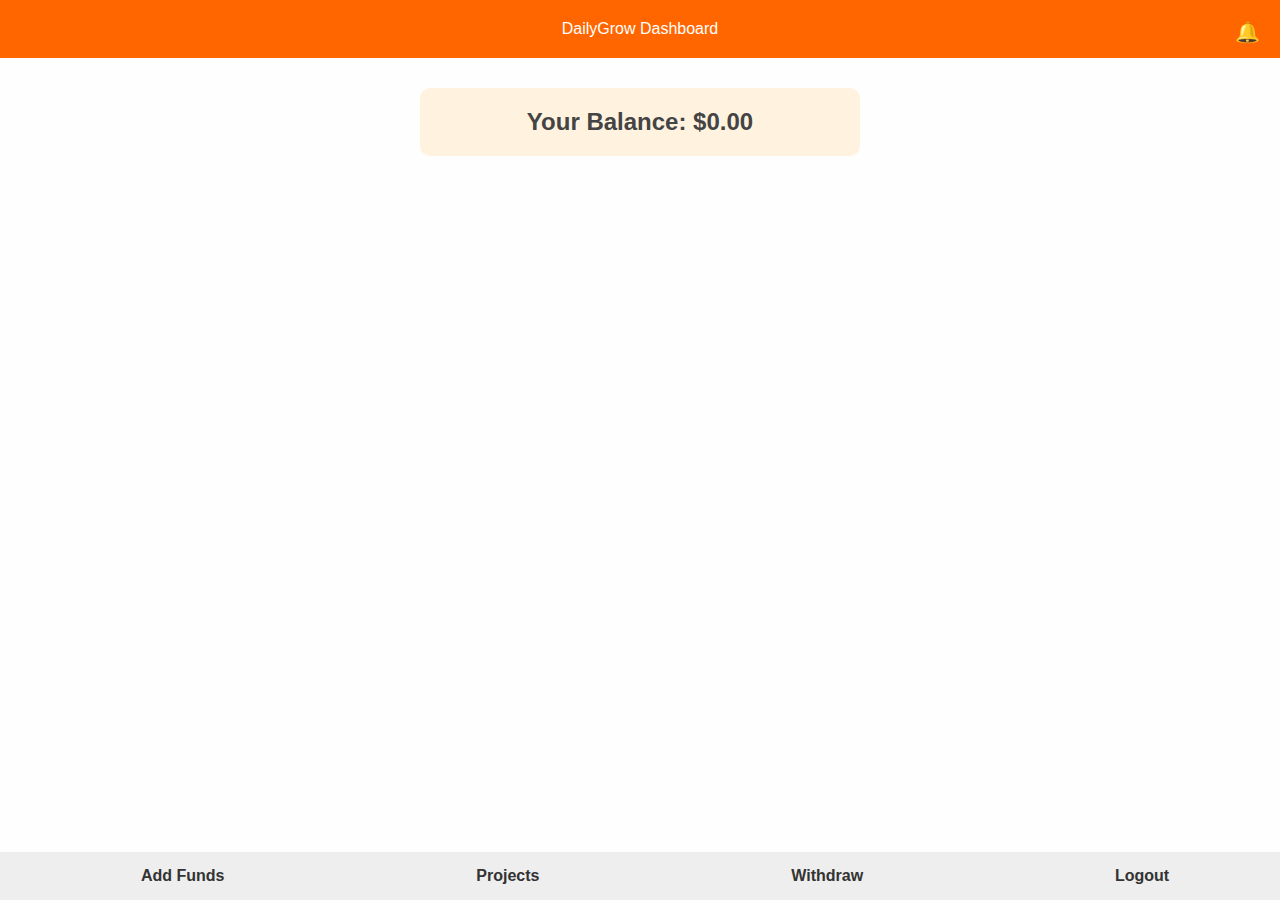
<file: dashboard.html>
<!DOCTYPE html>
<html lang="en">
<head>
  <meta charset="UTF-8" />
  <meta name="viewport" content="width=device-width, initial-scale=1.0"/>
  <title>DailyGrow - Dashboard</title>
  <style>
    body {
      font-family: Arial, sans-serif;
      background: #fefefe;
      margin: 0;
    }
    header {
      background: #ff6600;
      color: white;
      padding: 20px;
      text-align: center;
      position: relative;
    }
    .bell {
      position: absolute;
      right: 20px;
      top: 20px;
      font-size: 20px;
    }
    .balance {
      margin: 30px auto;
      padding: 20px;
      background: #fff3e0;
      border-radius: 10px;
      text-align: center;
      max-width: 400px;
    }
    .balance h3 {
      margin: 0;
      font-size: 24px;
      color: #444;
    }
    .nav {
      display: flex;
      justify-content: space-around;
      padding: 15px;
      background: #eee;
      position: fixed;
      bottom: 0;
      width: 100%;
    }
    .nav a {
      text-decoration: none;
      color: #333;
      font-weight: bold;
    }
  </style>
</head>
<body>

<header>
  DailyGrow Dashboard
  <span class="bell">🔔</span>
</header>

<div class="balance">
  <h3>Your Balance: $0.00</h3>
</div>

<div class="nav">
  <a href="fund.html">Add Funds</a>
  <a href="projects.html">Projects</a>
  <a href="withdraw.html">Withdraw</a>
  <a href="index.html">Logout</a>
</div>

</body>
</html>
</file>
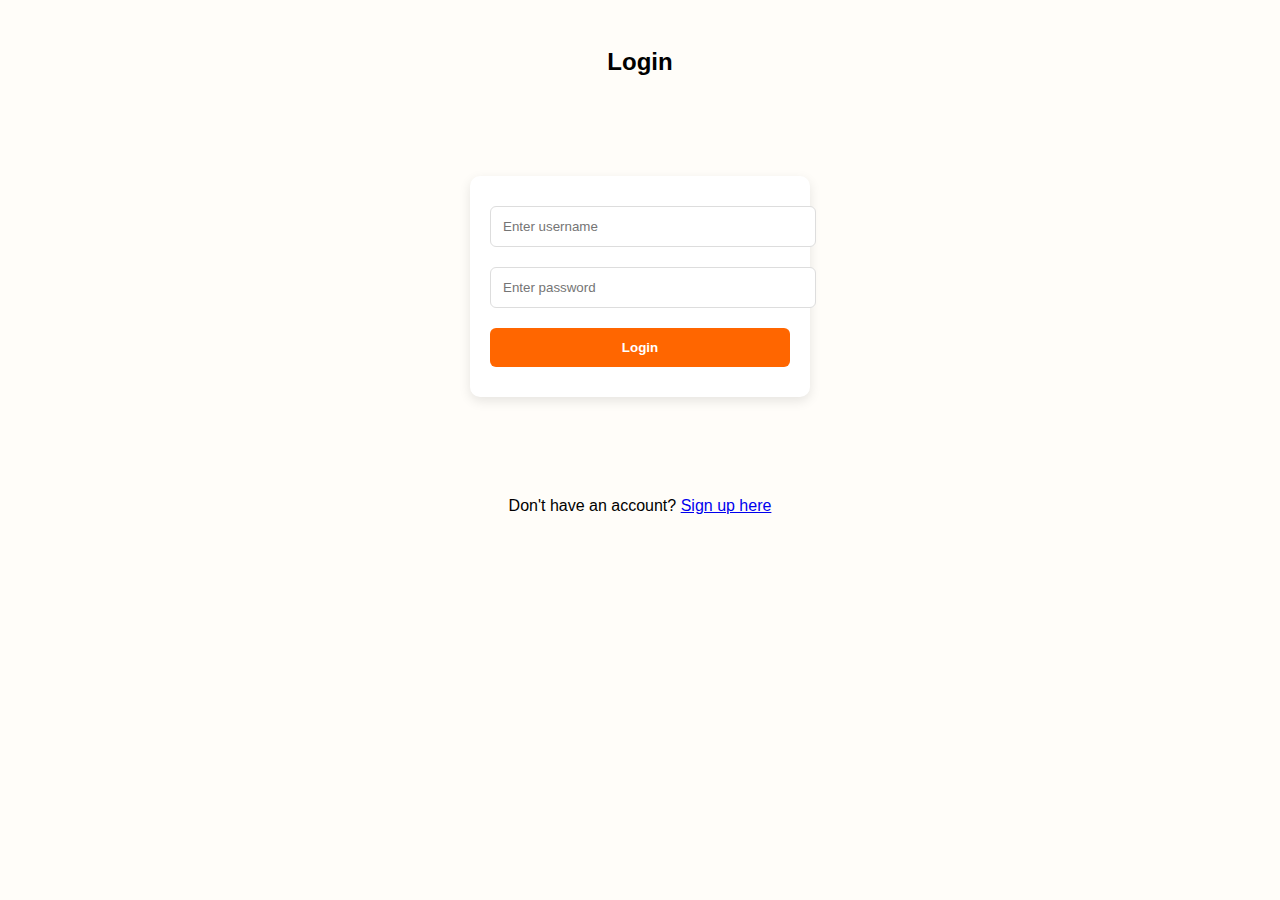
<file: login.html>
<!DOCTYPE html>
<html lang="en">
<head>
  <meta charset="UTF-8" />
  <meta name="viewport" content="width=device-width, initial-scale=1.0"/>
  <title>Login - DailyGrow</title>
  <style>
    body {
      font-family: Arial, sans-serif;
      background: #fffdf9;
      padding: 20px;
    }
    form {
      max-width: 300px;
      margin: 100px auto;
      background: white;
      padding: 20px;
      border-radius: 10px;
      box-shadow: 0 4px 12px rgba(0,0,0,0.1);
    }
    input, button {
      width: 100%;
      padding: 12px;
      margin: 10px 0;
      border: 1px solid #ddd;
      border-radius: 6px;
    }
    button {
      background: #ff6600;
      color: white;
      border: none;
      font-weight: bold;
    }
  </style>
</head>
<body>

<h2 style="text-align:center;">Login</h2>

<form onsubmit="login(event)">
  <input type="text" id="username" placeholder="Enter username" required />
  <input type="password" id="password" placeholder="Enter password" required />
  <button type="submit">Login</button>
</form>

<p style="text-align:center;">Don't have an account? <a href="signup.html">Sign up here</a></p>

<script>
  function login(e) {
    e.preventDefault();
    const user = document.getElementById('username').value;
    localStorage.setItem("user", user);
    window.location.href = "index.html";
  }
</script>

</body>
</html>
</file>
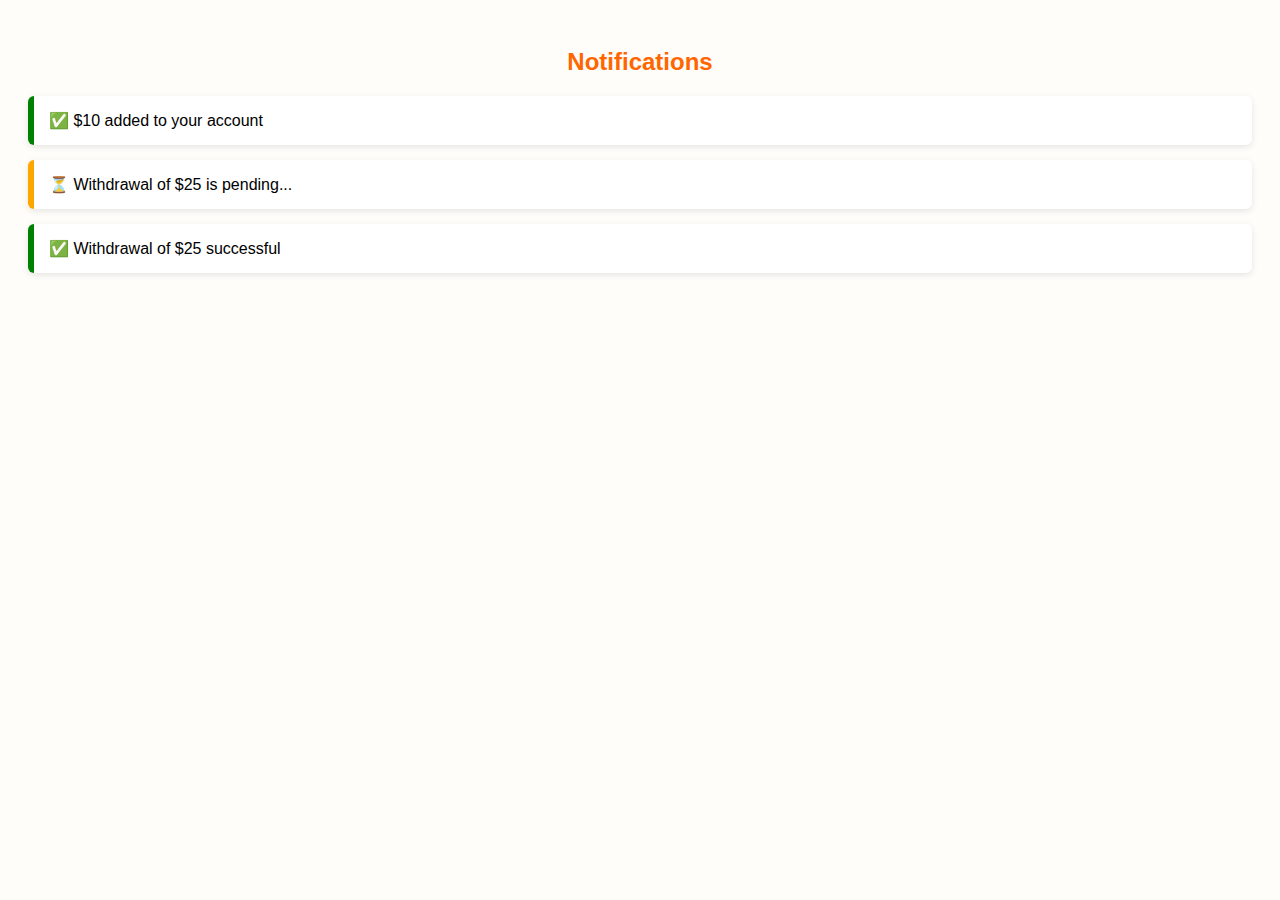
<file: notifications.html>
<!DOCTYPE html>
<html lang="en">
<head>
  <meta charset="UTF-8" />
  <meta name="viewport" content="width=device-width, initial-scale=1.0"/>
  <title>DailyGrow - Notifications</title>
  <style>
    body {
      font-family: Arial, sans-serif;
      background: #fffdf9;
      padding: 20px;
    }
    h2 {
      text-align: center;
      color: #ff6600;
    }
    .note {
      background: white;
      margin-bottom: 15px;
      padding: 15px;
      border-left: 6px solid #ff6600;
      border-radius: 6px;
      box-shadow: 0 2px 6px rgba(0,0,0,0.1);
    }
    .note.success {
      border-left-color: green;
    }
    .note.pending {
      border-left-color: orange;
    }
  </style>
</head>
<body>

<h2>Notifications</h2>

<div class="note success">
  ✅ $10 added to your account
</div>

<div class="note pending">
  ⏳ Withdrawal of $25 is pending...
</div>

<div class="note success">
  ✅ Withdrawal of $25 successful
</div>

</body>
</html>
</file>
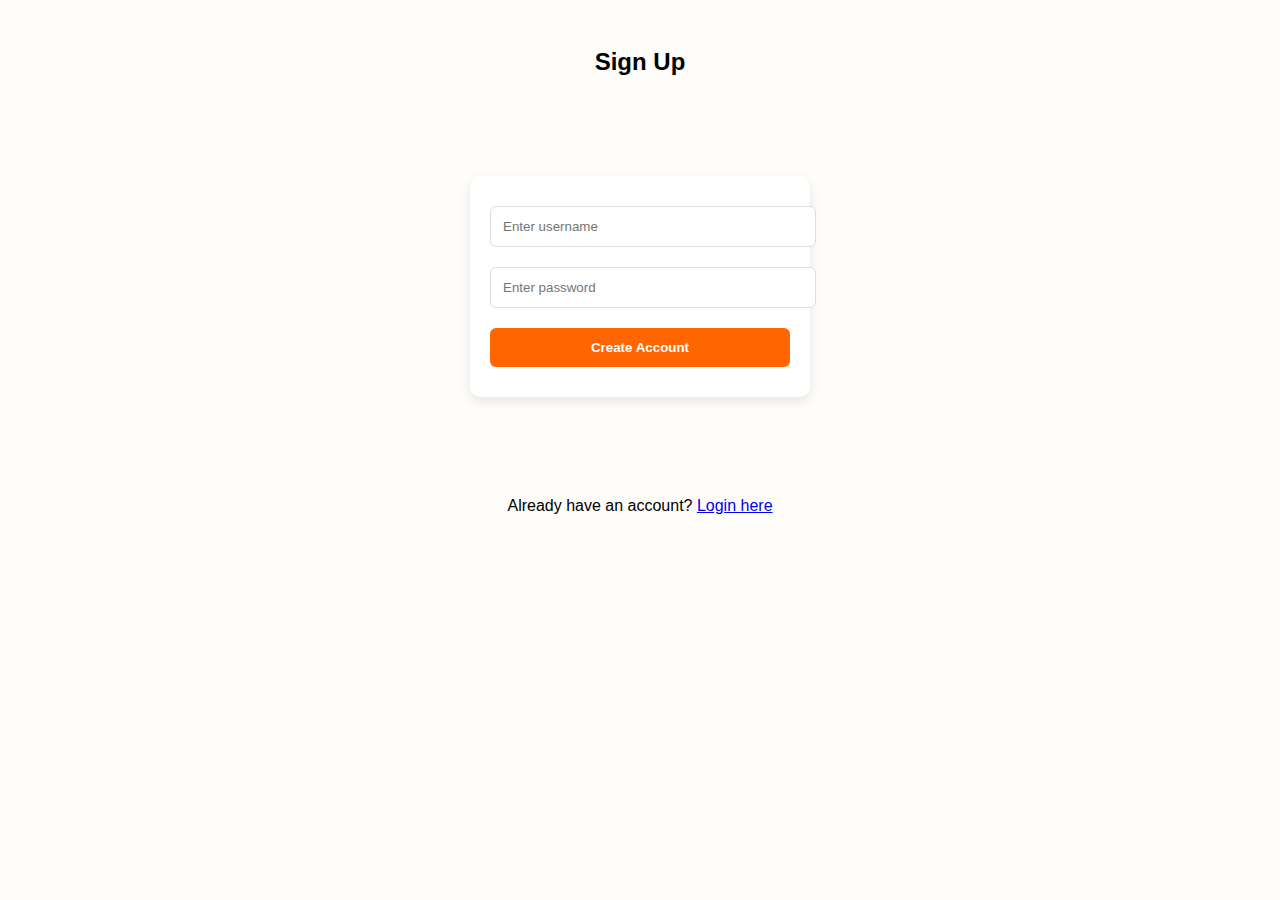
<file: signup.html>
<!DOCTYPE html>
<html lang="en">
<head>
  <meta charset="UTF-8" />
  <meta name="viewport" content="width=device-width, initial-scale=1.0"/>
  <title>Sign Up - DailyGrow</title>
  <style>
    body {
      font-family: Arial, sans-serif;
      background: #fffdf9;
      padding: 20px;
    }
    form {
      max-width: 300px;
      margin: 100px auto;
      background: white;
      padding: 20px;
      border-radius: 10px;
      box-shadow: 0 4px 12px rgba(0,0,0,0.1);
    }
    input, button {
      width: 100%;
      padding: 12px;
      margin: 10px 0;
      border: 1px solid #ddd;
      border-radius: 6px;
    }
    button {
      background: #ff6600;
      color: white;
      border: none;
      font-weight: bold;
    }
  </style>
</head>
<body>

<h2 style="text-align:center;">Sign Up</h2>

<form onsubmit="signup(event)">
  <input type="text" id="username" placeholder="Enter username" required />
  <input type="password" id="password" placeholder="Enter password" required />
  <button type="submit">Create Account</button>
</form>

<p style="text-align:center;">Already have an account? <a href="login.html">Login here</a></p>

<script>
  function signup(e) {
    e.preventDefault();
    const user = document.getElementById('username').value;
    localStorage.setItem("user", user);
    localStorage.setItem("balance", 0);
    window.location.href = "index.html";
  }
</script>

</body>
</html>
</file>
